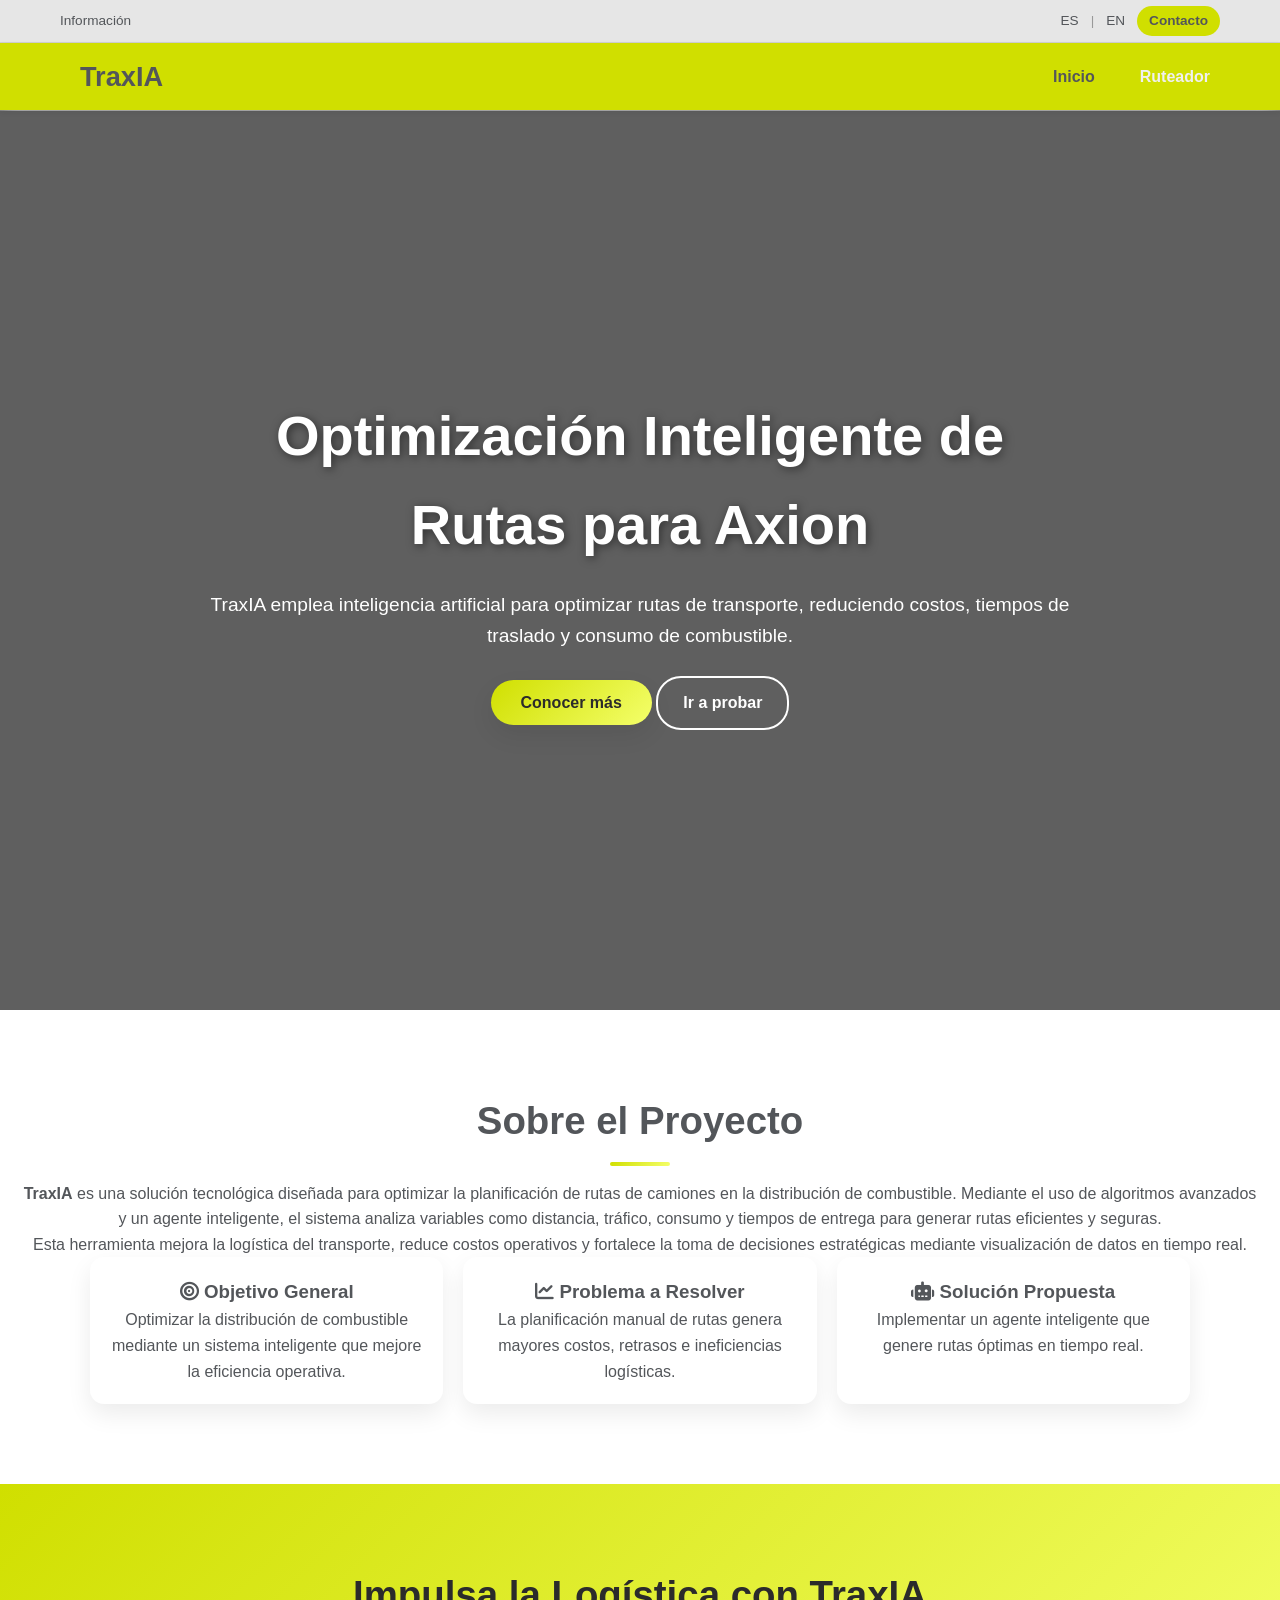
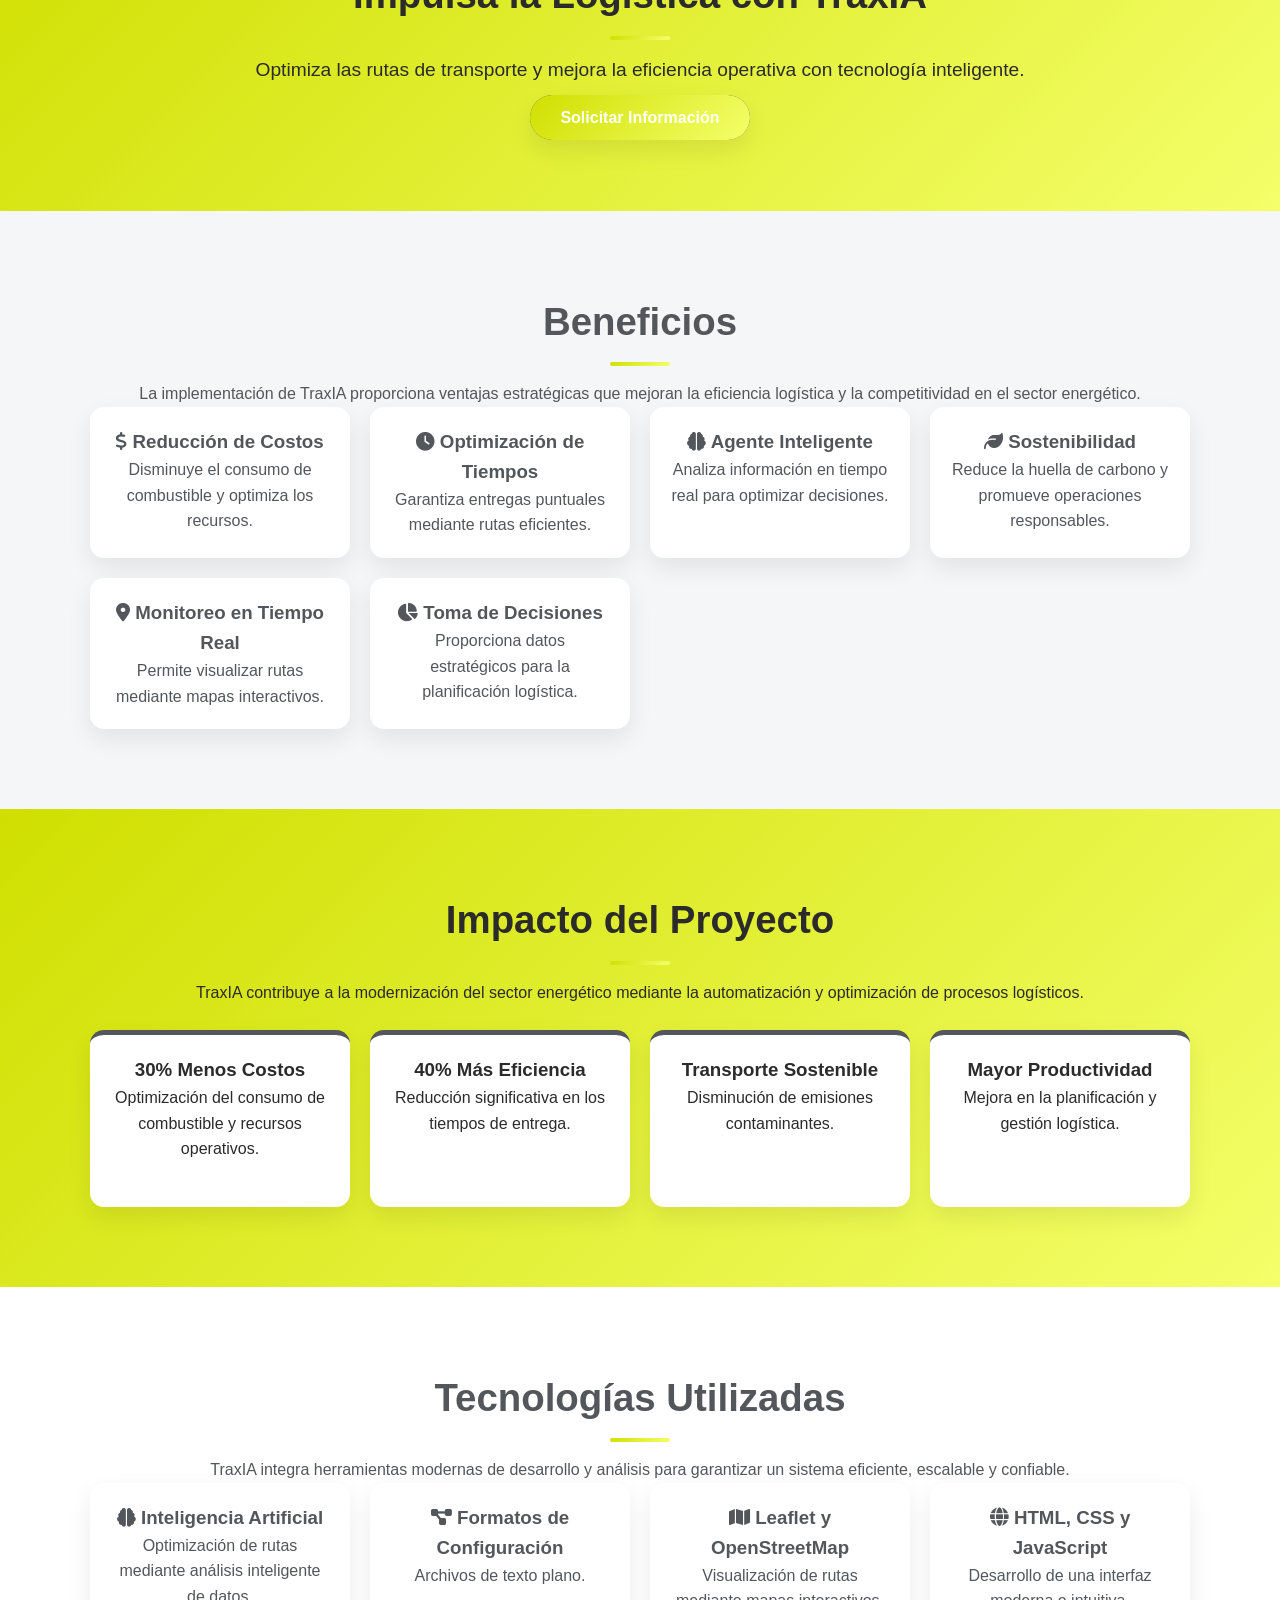
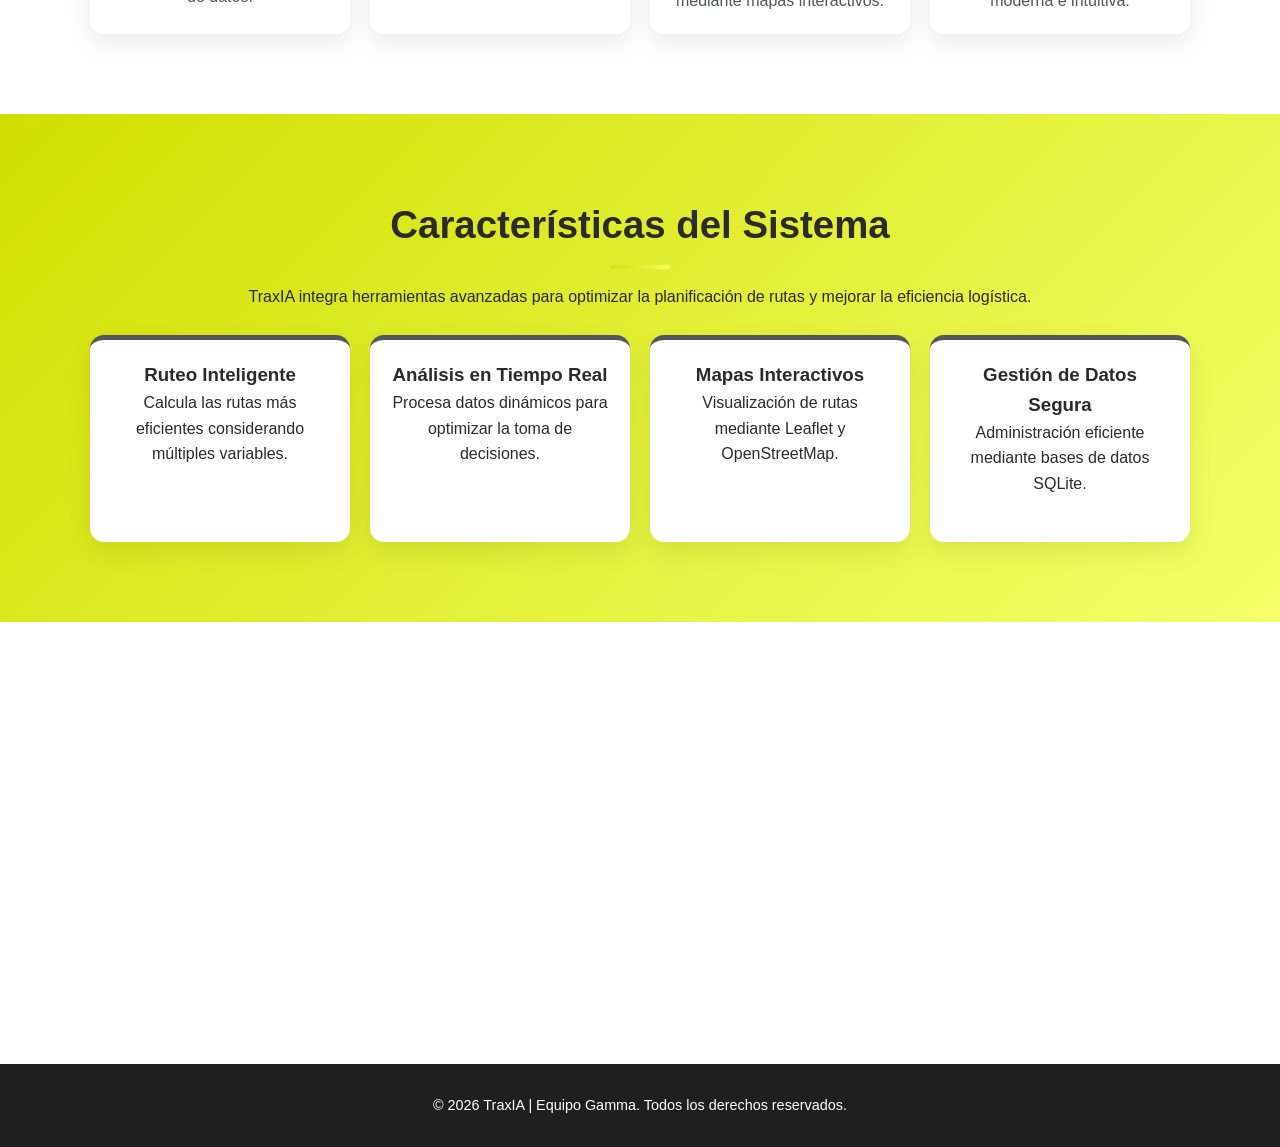
<file: docs/index.html>
<!DOCTYPE html>
<html lang="es">

<head>
    <meta charset="UTF-8">
    <meta name="viewport" content="width=device-width, initial-scale=1.0">
    <title>TraxIA | Optimización Inteligente de Rutas</title>
    <meta name="description"
        content="TraxIA es una solución basada en inteligencia artificial para optimizar rutas de transporte de combustible, reduciendo costos y mejorando la eficiencia logística.">

    <!-- Favicon -->
    <link rel="icon" href="img/icono.png" type="image/png" sizes="32x32">

    <!-- Estilos -->
    <link rel="stylesheet" href="css/index.css">

    <!-- Google Fonts -->
    <link href="https://fonts.googleapis.com/css2?family=Montserrat:wght@300;400;600;700&display=swap"
        rel="stylesheet">

    <!-- Iconos -->
    <link rel="stylesheet"
        href="https://cdnjs.cloudflare.com/ajax/libs/font-awesome/6.5.0/css/all.min.css">

    <!-- Animaciones AOS -->
    <link href="https://unpkg.com/aos@2.3.4/dist/aos.css" rel="stylesheet">
</head>

<body id="distribucion-principal">

    <!-- Navbar dinámico -->
    <div id="navbar"></div>

    <!-- ================= HERO ================= -->
    <header class="hero-video" id="inicio">
        <video autoplay muted loop playsinline class="video-bg">
            <source src="multimedia/Camion.mp4" type="video/mp4">
            Tu navegador no soporta videos en HTML5.
        </video>
        <div class="video-overlay"></div>

        <div class="hero-content" data-aos="fade-up">
            <h1>Optimización Inteligente de Rutas para Axion</h1>
            <p>
                TraxIA emplea inteligencia artificial para optimizar rutas de transporte,
                reduciendo costos, tiempos de traslado y consumo de combustible.
            </p>
            <a href="#proyecto" class="btn-primary">Conocer más</a>
            <a href="rutes.html" class="btn-secondary">Ir a probar</a>
        </div>
    </header>

    <!-- ================= CONTENIDO PRINCIPAL ================= -->
    <main>

        <!-- Sobre el Proyecto -->
        <section class="section" id="proyecto" data-aos="fade-up">
            <h2>Sobre el Proyecto</h2>
            <p>
                <strong>TraxIA</strong> es una solución tecnológica diseñada para optimizar la
                planificación de rutas de camiones en la distribución de combustible. Mediante el uso
                de algoritmos avanzados y un agente inteligente, el sistema analiza variables como
                distancia, tráfico, consumo y tiempos de entrega para generar rutas eficientes y seguras.
            </p>
            <p>
                Esta herramienta mejora la logística del transporte, reduce costos operativos y
                fortalece la toma de decisiones estratégicas mediante visualización de datos en tiempo real.
            </p>

            <div class="grid">
                <div class="card">
                    <h3><i class="fas fa-bullseye"></i> Objetivo General</h3>
                    <p>
                        Optimizar la distribución de combustible mediante un sistema inteligente
                        que mejore la eficiencia operativa.
                    </p>
                </div>

                <div class="card">
                    <h3><i class="fas fa-chart-line"></i> Problema a Resolver</h3>
                    <p>
                        La planificación manual de rutas genera mayores costos, retrasos e ineficiencias logísticas.
                    </p>
                </div>

                <div class="card">
                    <h3><i class="fas fa-robot"></i> Solución Propuesta</h3>
                    <p>
                        Implementar un agente inteligente que genere rutas óptimas en tiempo real.
                    </p>
                </div>
            </div>
        </section>

        <!-- Llamado a la Acción -->
        <section class="section cta-yellow" id="cta" data-aos="zoom-in">
            <h2>Impulsa la Logística con TraxIA</h2>
            <p>
                Optimiza las rutas de transporte y mejora la eficiencia operativa con tecnología inteligente.
            </p>
            <a href="#contacto" class="btn-primary">Solicitar Información</a>
        </section>

        <!-- Beneficios -->
        <section class="section bg-light" id="beneficios" data-aos="fade-up">
            <h2>Beneficios</h2>
            <p>
                La implementación de TraxIA proporciona ventajas estratégicas que mejoran la eficiencia
                logística y la competitividad en el sector energético.
            </p>

            <div class="grid">
                <div class="card">
                    <h3><i class="fas fa-dollar-sign"></i> Reducción de Costos</h3>
                    <p>Disminuye el consumo de combustible y optimiza los recursos.</p>
                </div>

                <div class="card">
                    <h3><i class="fas fa-clock"></i> Optimización de Tiempos</h3>
                    <p>Garantiza entregas puntuales mediante rutas eficientes.</p>
                </div>

                <div class="card">
                    <h3><i class="fas fa-brain"></i> Agente Inteligente</h3>
                    <p>Analiza información en tiempo real para optimizar decisiones.</p>
                </div>

                <div class="card">
                    <h3><i class="fas fa-leaf"></i> Sostenibilidad</h3>
                    <p>Reduce la huella de carbono y promueve operaciones responsables.</p>
                </div>

                <div class="card">
                    <h3><i class="fas fa-map-marker-alt"></i> Monitoreo en Tiempo Real</h3>
                    <p>Permite visualizar rutas mediante mapas interactivos.</p>
                </div>

                <div class="card">
                    <h3><i class="fas fa-chart-pie"></i> Toma de Decisiones</h3>
                    <p>Proporciona datos estratégicos para la planificación logística.</p>
                </div>
            </div>
        </section>

        <!-- Impacto -->
        <section class="section bg-yellow" id="impacto" data-aos="fade-up">
            <h2>Impacto del Proyecto</h2>
            <p>
                TraxIA contribuye a la modernización del sector energético mediante la automatización
                y optimización de procesos logísticos.
            </p>

            <div class="grid">
                <div class="card card-yellow">
                    <h3>30% Menos Costos</h3>
                    <p>Optimización del consumo de combustible y recursos operativos.</p>
                </div>

                <div class="card card-yellow">
                    <h3>40% Más Eficiencia</h3>
                    <p>Reducción significativa en los tiempos de entrega.</p>
                </div>

                <div class="card card-yellow">
                    <h3>Transporte Sostenible</h3>
                    <p>Disminución de emisiones contaminantes.</p>
                </div>

                <div class="card card-yellow">
                    <h3>Mayor Productividad</h3>
                    <p>Mejora en la planificación y gestión logística.</p>
                </div>
            </div>
        </section>

        <!-- Tecnologías -->
        <section class="section" id="tecnologia" data-aos="fade-up">
            <h2>Tecnologías Utilizadas</h2>
            <p>
                TraxIA integra herramientas modernas de desarrollo y análisis para garantizar
                un sistema eficiente, escalable y confiable.
            </p>

            <div class="grid">
                <div class="card">
                    <h3><i class="fas fa-brain"></i> Inteligencia Artificial</h3>
                    <p>Optimización de rutas mediante análisis inteligente de datos.</p>
                </div>

                <div class="card">
                    <h3><i class="fas fa-project-diagram"></i> Formatos de Configuración</h3>
                    <p>Archivos de texto plano.</p>
                </div>

                <div class="card">
                    <h3><i class="fas fa-map"></i> Leaflet y OpenStreetMap</h3>
                    <p>Visualización de rutas mediante mapas interactivos.</p>
                </div>

                <div class="card">
                    <h3><i class="fas fa-globe"></i> HTML, CSS y JavaScript</h3>
                    <p>Desarrollo de una interfaz moderna e intuitiva.</p>
                </div>
            </div>
        </section>

        <!-- Características -->
        <section class="section bg-yellow" id="caracteristicas" data-aos="fade-up">
            <h2>Características del Sistema</h2>
            <p>
                TraxIA integra herramientas avanzadas para optimizar la planificación de rutas
                y mejorar la eficiencia logística.
            </p>

            <div class="grid">
                <div class="card card-yellow">
                    <h3>Ruteo Inteligente</h3>
                    <p>Calcula las rutas más eficientes considerando múltiples variables.</p>
                </div>

                <div class="card card-yellow">
                    <h3>Análisis en Tiempo Real</h3>
                    <p>Procesa datos dinámicos para optimizar la toma de decisiones.</p>
                </div>

                <div class="card card-yellow">
                    <h3>Mapas Interactivos</h3>
                    <p>Visualización de rutas mediante Leaflet y OpenStreetMap.</p>
                </div>

                <div class="card card-yellow">
                    <h3>Gestión de Datos Segura</h3>
                    <p>Administración eficiente mediante bases de datos SQLite.</p>
                </div>
            </div>
        </section>

        <!-- Contacto -->
        <section class="section bg-light" id="contacto" data-aos="fade-up">
            <h2>Contacto</h2>
            <p>
                ¿Interesado en implementar esta solución? Ponte en contacto con nuestro equipo.
            </p>

            <div class="grid">
                <div class="card">
                    <h3><i class="fas fa-envelope"></i> Correo Electrónico</h3>
                    <p>contacto@traxia.com</p>
                </div>

                <div class="card">
                    <h3><i class="fas fa-users"></i> Organización</h3>
                    <p>Equipo Gamma</p>
                </div>

                <div class="card">
                    <h3><i class="fas fa-map-marker-alt"></i> Ubicación</h3>
                    <p>México</p>
                </div>
            </div>

            <br>
            <a href="mailto:contacto@traxia.com" class="btn-primary">
                Enviar Correo
            </a>
        </section>

    </main>

    <!-- Footer -->
    <footer class="site-footer">
        <div class="footer-content">
            <p>&copy; 2026 TraxIA | Equipo Gamma. Todos los derechos reservados.</p>
        </div>
    </footer>

    <!-- Scripts -->
    <script src="js/navbar.js"></script>

    <!-- Animaciones AOS -->
    <script src="https://unpkg.com/aos@2.3.4/dist/aos.js"></script>
    <script>
        AOS.init({
            duration: 1000,
            once: true,
            easing: "ease-in-out"
        });
    </script>

</body>

</html>
</file>
<file: docs/css/index.css>
body{
    font-family: 'Segoe UI', Tahoma, Geneva, Verdana, sans-serif;
    font-size: 16px;
    line-height: 1.6;
    background-color: white;
    color: rgb(83, 86, 90);
    list-style: none;
}

/*Barra de navegacion*/
.navbar-sticky {
    position: sticky;
    top: 0;
    z-index: 1000;
    background-color: rgb(208, 223, 0);
    color: #333;   
}
.nav-container {
    display: flex;
    justify-content: space-between; 
    align-items: center;
    width: 100%; 
    max-width: 100%; 
    margin: 0; 
    padding: 5px 0;
}
.nav-links {
    display: flex;
    list-style: none;
    gap: 20px;
}
.nav-links a{
    color: rgb(240, 240, 240);
    text-decoration: none;
    font-weight: bold;
}
.nav-links a.active{
    color: rgb(83, 86, 90);
}
.logo {
    margin-right: auto; 
    padding-left: 20px; 
    color: rgb(83, 86, 90);
    font-size: 1.7rem;
    font-weight: bold;
    font-family: 'Segoe UI', Tahoma, Geneva, Verdana, sans-serif;
    text-decoration: none;
}

/* cabecera del sitio */
.site-header{
    background-color: white;
    color: rgb(83, 86, 90);
    padding: 60px 20px;
    text-align: center;
}
#main-title{
    color: rgb(83, 86, 90) !important;
    font-size: 3rem;
}
#main-title-agent{
    color: rgb(83, 86, 90);
    font-size: 2rem;
}

/*Contenedor*/
.container{
    background-color: rgb(240, 240, 240);
    width: 100%;
    max-width: 1600px auto;
    margin: 5px auto;
}

/*Tarjetas de disposicion*/
.flex-wrapper{
    display: flex;
    flex-direction: row;
    flex-wrap: nowrap;
    justify-content: center;
    gap: 5px;
    align-items: stretch;
    height: 65vh;
}
.contenedor{
    color: rgb(83, 86, 90);
    flex: 1;
    background-color: rgb(240, 240, 240);
    border: 2px solid rgb(83, 86, 90);
    border-radius: 3px;
    padding: 5px;
    display: flex;
    flex-direction: column;
    overflow: hidden;
    transition: transform 0.3s ease, box-shadow 0.3s ease;
    font-size: 10px;
}

/*Mapa*/
.mapa-interactivo * {
    box-sizing: content-box;
}
#mapa {
    position: relative !important;
    height: 100% !important;
    width: 100% !important;
}

/* Contenedor del chat */
#chat-container {
    border: 1px solid #ddd;
    height: 400px;
    display: flex;
    flex-direction: column;
    border-radius: 12px;
    overflow: hidden;
    background-color: #ffffff;
    box-shadow: 0 4px 6px rgba(0,0,0,0.1);
}

/* Ventana de chat */
#chat-window {
    flex-grow: 1;
    overflow-y: auto;
    padding: 20px;
    background: #fdfdfd;
    display: flex;
    flex-direction: column;
    gap: 12px;
}

/* Área delinput */
.chat-input-area {
    display: flex;
    border-top: 1px solid #eee;
    background: white;
    padding: 5px;
}

#user-input {
    flex-grow: 1;
    padding: 12px;
    border: none;
    outline: none;
    font-size: 14px;
}

#send-btn {
    padding: 10px 20px;
    background: #007bff;
    color: white;
    border: none;
    border-radius: 8px;
    cursor: pointer;
    transition: background 0.3s;
}

#send-btn:hover {
    background: #0056b3;
}

/* Burbujas */
.user-msg {
    align-self: flex-end;
    background: #007bff;
    color: white;
    padding: 10px 15px;
    border-radius: 18px 18px 0 18px;
    max-width: 75%;
    font-size: 14px;
    line-height: 1.4;
}

.bot-msg {
    align-self: flex-start;
    background: #f1f0f0;
    color: #333;
    padding: 10px 15px;
    border-radius: 18px 18px 18px 0;
    max-width: 75%;
    font-size: 14px;
    line-height: 1.4;
}


/*Footer*/
footer {
    padding: 40px 20px;
    background-color: rgb(240, 240, 240);
    color: rgb(83, 86, 90);
    margin-top: 20px;
}

.footer-content{
    display: flex;
    flex-direction: column;
    align-items: center;
    gap:15px;
}

/* ============================= */
/* HERO SECTION */
/* ============================= */
.hero {
    background: linear-gradient(rgba(0, 0, 0, 0.65),
                                rgba(0, 0, 0, 0.65)),
                url('../img/camiones.jpg') center/cover no-repeat;
    color: white;
    text-align: center;
    padding: 120px 20px;
}

.hero-content {
    max-width: 900px;
    margin: auto;
}

.hero h1 {
    font-size: 2.8rem;
    margin-bottom: 20px;
}

.hero p {
    font-size: 1.2rem;
    margin-bottom: 25px;
}

/* Botón principal */
.btn-primary {
    background-color: rgb(208, 223, 0);
    color: rgb(83, 86, 90);
    padding: 12px 25px;
    border-radius: 25px;
    text-decoration: none;
    font-weight: bold;
    transition: transform 0.3s ease, background-color 0.3s ease;
}

.btn-primary:hover {
    transform: scale(1.05);
    background-color: rgb(190, 205, 0);
}

/* ============================= */
/* SECCIONES */
/* ============================= */
.section {
    padding: 60px 20px;
    text-align: center;
}

.section h2 {
    font-size: 2rem;
    margin-bottom: 20px;
}

.bg-light {
    background-color: rgb(240, 240, 240);
}

/* ============================= */
/* TARJETAS */
/* ============================= */
.grid {
    display: grid;
    grid-template-columns: repeat(auto-fit, minmax(220px, 1fr));
    gap: 20px;
    max-width: 1100px;
    margin: auto;
}

.card {
    background: #ffffff;
    padding: 20px;
    border-radius: 10px;
    border: 1px solid rgb(83, 86, 90);
    box-shadow: 0 4px 8px rgba(0, 0, 0, 0.05);
}

/* ============================= */
/* RESPONSIVE */
/* ============================= */
@media (max-width: 768px) {
    .hero h1 {
        font-size: 2rem;
    }

    .hero p {
        font-size: 1rem;
    }
}

/* ============================= */
/* HERO CON VIDEO DE FONDO */
/* ============================= */
.hero-video {
    position: relative;
    width: 100%;
    height: 100vh;
    overflow: hidden;
    display: flex;
    justify-content: center;
    align-items: center;
    text-align: center;
    color: #ffffff;
}

/* Video de fondo */
.video-bg {
    position: absolute;
    top: 50%;
    left: 50%;
    min-width: 100%;
    min-height: 100%;
    width: auto;
    height: auto;
    transform: translate(-50%, -50%);
    object-fit: cover;
    z-index: -2;
}

/* Capa oscura para contraste */
.video-overlay {
    position: absolute;
    top: 0;
    left: 0;
    width: 100%;
    height: 100%;
    background: rgba(0, 0, 0, 0.627);
    z-index: -1;
}

/* Contenido del Hero */
.hero-content {
    position: relative;
    z-index: 1;
    max-width: 900px;
    padding: 20px;
}

.hero-content h1 {
    font-size: 3rem;
    margin-bottom: 20px;
}

.hero-content p {
    font-size: 1.2rem;
    margin-bottom: 25px;
}

/* Botón principal */
.btn-primary {
    background-color: rgb(208, 223, 0);
    color: rgb(83, 86, 90);
    padding: 12px 25px;
    border-radius: 25px;
    text-decoration: none;
    font-weight: bold;
    transition: transform 0.3s ease, background-color 0.3s ease;
}

.btn-secondary {
    background-color: transparent;
    color: #ffffff;
    padding: 12px 25px;
    border-radius: 25px;
    border: 2px solid #ffffff;
    text-decoration: none;
    font-weight: 600;
    display: inline-block;
    transition: all 0.3s ease;
}

/* Efecto al pasar el cursor */
.btn-secondary:hover {
    background-color: #ffffff;
    color: #53565A;
    transform: scale(1.05);
}

/* Efecto al hacer clic */
.btn-secondary:active {
    transform: scale(0.98);
}

/* Accesibilidad para navegación con teclado */
.btn-secondary:focus {
    outline: none;
    box-shadow: 0 0 0 3px rgba(208, 223, 0, 0.6);
}

.btn-primary:hover {
    transform: scale(1.05);
    background-color: rgb(190, 205, 0);
}

/* ============================= */
/* DISEÑO RESPONSIVO */
/* ============================= */
@media (max-width: 768px) {
    .hero-video {
        height: 70vh;
    }

    .hero-content h1 {
        font-size: 2rem;
    }

    .hero-content p {
        font-size: 1rem;
    }
}

/* ============================= */
/* SECCIONES AMARILLAS */
/* ============================= */
.bg-yellow {
    background-color: rgb(208, 223, 0);
    color: rgb(83, 86, 90);
}

.bg-yellow h2 {
    margin-bottom: 15px;
}

.bg-yellow p {
    max-width: 900px;
    margin: 0 auto 25px auto;
}

/* Tarjetas en fondo amarillo */
.card-yellow {
    background-color: #ffffff;
    border: 2px solid rgb(83, 86, 90);
    box-shadow: 0 4px 8px rgba(0, 0, 0, 0.08);
}

/* Sección CTA */
.cta-yellow {
    background-color: rgb(208, 223, 0);
    color: rgb(83, 86, 90);
    text-align: center;
    padding: 70px 20px;
}

.cta-yellow h2 {
    font-size: 2.2rem;
    margin-bottom: 15px;
}

.cta-yellow p {
    font-size: 1.2rem;
    margin-bottom: 20px;
}

/* Ajuste del botón en CTA */
.cta-yellow .btn-primary {
    background-color: rgb(83, 86, 90);
    color: #ffffff;
}

.cta-yellow .btn-primary:hover {
    background-color: #333333;
}

/* ============================= */
/* VARIABLES GLOBALES */
/* ============================= */
:root {
    --primary: #D0DF00;
    --primary-dark: #B7C800;
    --secondary: #53565A;
    --light: #F4F6F8;
    --white: #FFFFFF;
    --dark: #2B2B2B;
    --gradient: linear-gradient(135deg, #D0DF00, #F4FF6A);
    --shadow: 0 10px 25px rgba(0, 0, 0, 0.08);
    --radius: 14px;
}

/* ============================= */
/* ESTILOS GENERALES */
/* ============================= */
html {
    scroll-behavior: smooth;
}

body {
    font-family: 'Montserrat', sans-serif;
    background-color: var(--white);
    color: var(--secondary);
    margin: 0;
    padding: 0;
}

/* Scroll personalizado */
::-webkit-scrollbar {
    width: 10px;
}

::-webkit-scrollbar-thumb {
    background: var(--primary);
    border-radius: 10px;
}

/* ============================= */
/* NAVBAR */
/* ============================= */
.navbar-sticky {
    background: rgba(255, 255, 255, 0.95);
    backdrop-filter: blur(10px);
    box-shadow: 0 2px 10px rgba(0,0,0,0.05);
    transition: all 0.3s ease;
}

.nav-links a {
    color: var(--secondary);
    font-weight: 600;
    position: relative;
}

.nav-links a::after {
    content: "";
    width: 0%;
    height: 3px;
    background: var(--primary);
    position: absolute;
    bottom: -5px;
    left: 0;
    transition: 0.3s;
}

.nav-links a:hover::after {
    width: 100%;
}

/* ============================= */
/* HERO */
/* ============================= */
.hero-content h1 {
    font-size: 3.5rem;
    font-weight: 700;
    text-shadow: 2px 2px 10px rgba(0, 0, 0, 0.5);
    animation: fadeInDown 1.2s ease-in-out;
}

.hero-content p {
    animation: fadeInUp 1.2s ease-in-out;
}

/* ============================= */
/* BOTONES */
/* ============================= */
.btn-primary {
    background: var(--gradient);
    color: var(--dark);
    padding: 14px 30px;
    border-radius: 50px;
    font-weight: 600;
    box-shadow: var(--shadow);
    transition: all 0.3s ease;
}

.btn-primary:hover {
    transform: translateY(-3px);
    background: var(--primary-dark);
}

/* ============================= */
/* SECCIONES */
/* ============================= */
.section {
    padding: 80px 20px;
}

.section h2 {
    font-size: 2.4rem;
    font-weight: 700;
    margin-bottom: 15px;
    position: relative;
}

.section h2::after {
    content: "";
    width: 60px;
    height: 4px;
    background: var(--gradient);
    display: block;
    margin: 10px auto;
    border-radius: 5px;
}

/* ============================= */
/* TARJETAS */
/* ============================= */
.card {
    background: var(--white);
    border-radius: var(--radius);
    box-shadow: var(--shadow);
    border: none;
    transition: all 0.4s ease;
}

.card:hover {
    transform: translateY(-10px);
    box-shadow: 0 20px 40px rgba(0, 0, 0, 0.15);
}

/* Tarjetas amarillas */
.card-yellow {
    border-top: 5px solid var(--secondary);
}

/* ============================= */
/* FONDOS */
/* ============================= */
.bg-light {
    background: var(--light);
}

.bg-yellow {
    background: var(--gradient);
    color: var(--dark);
}

/* ============================= */
/* CTA */
/* ============================= */
.cta-yellow {
    background: var(--gradient);
    color: var(--dark);
    border-radius: 0;
}

/* ============================= */
/* FOOTER */
/* ============================= */
.site-footer {
    background: #1f1f1f;
    color: #ffffff;
    padding: 30px 20px;
    text-align: center;
}

.site-footer p {
    margin: 0;
    font-size: 0.9rem;
}

/* ============================= */
/* ANIMACIONES */
/* ============================= */
@keyframes fadeInDown {
    from {
        opacity: 0;
        transform: translateY(-40px);
    }
    to {
        opacity: 1;
        transform: translateY(0);
    }
}

@keyframes fadeInUp {
    from {
        opacity: 0;
        transform: translateY(40px);
    }
    to {
        opacity: 1;
        transform: translateY(0);
    }
}

/* ============================= */
/* RESPONSIVE */
/* ============================= */
@media (max-width: 768px) {
    .hero-content h1 {
        font-size: 2.2rem;
    }

    .section h2 {
        font-size: 1.8rem;
    }

    .hero-video {
        height: 75vh;
    }
}
</file>
